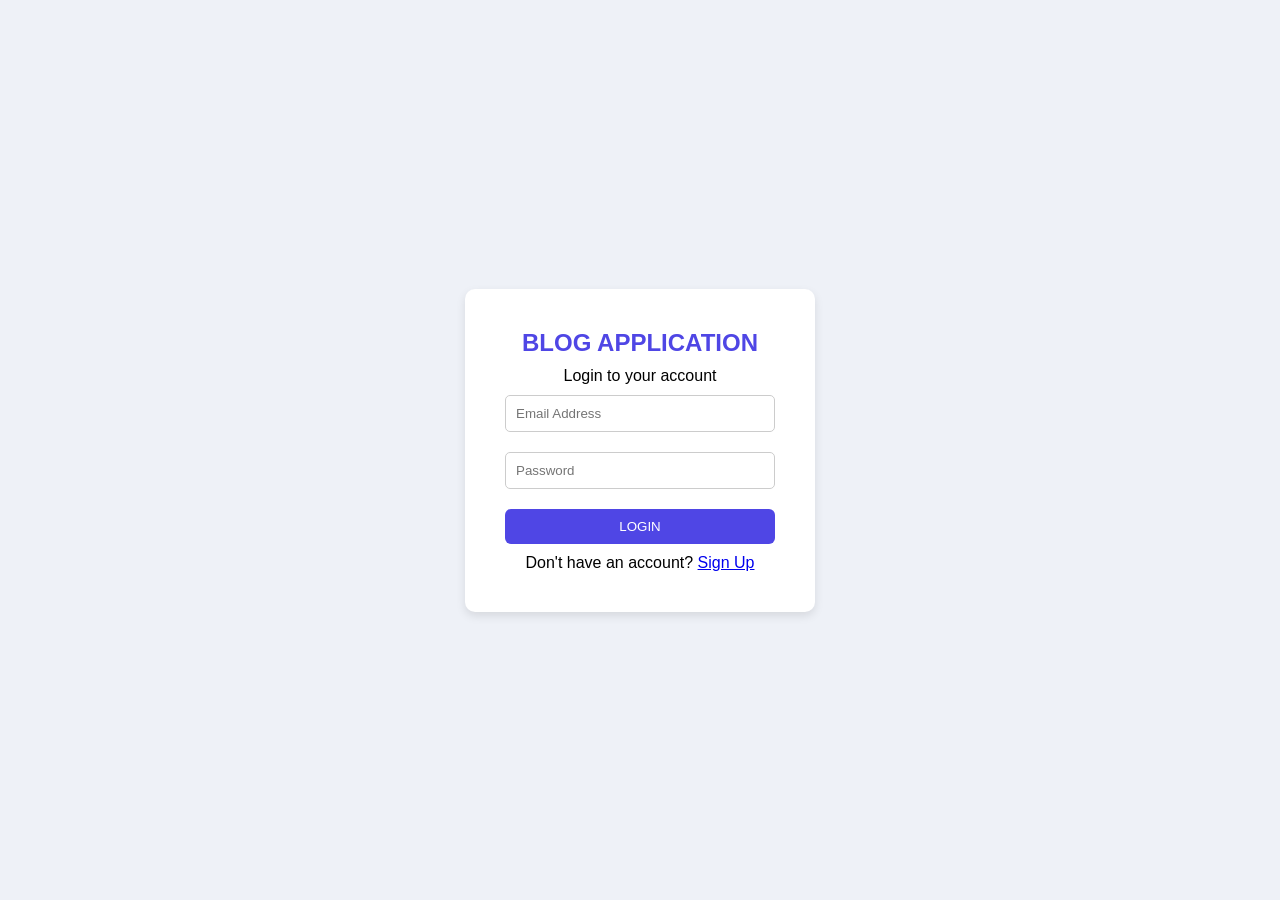
<file: index.html>
<!DOCTYPE html>
<html>
<head>
<title>Login</title>
<link rel="stylesheet" href="style.css">
</head>

<body>

<div class="login-container">

<div class="login-card">

<h2>BLOG APPLICATION</h2>

<p>Login to your account</p>

<form action="home.html">

<input type="email" placeholder="Email Address" required>

<input type="password" placeholder="Password" required>

<button type="submit">LOGIN</button>

</form>

<p style="margin-top:10px;">
Don't have an account?
<a href="#">Sign Up</a>
</p>

</div>

</div>

</body>
</html>
</file>
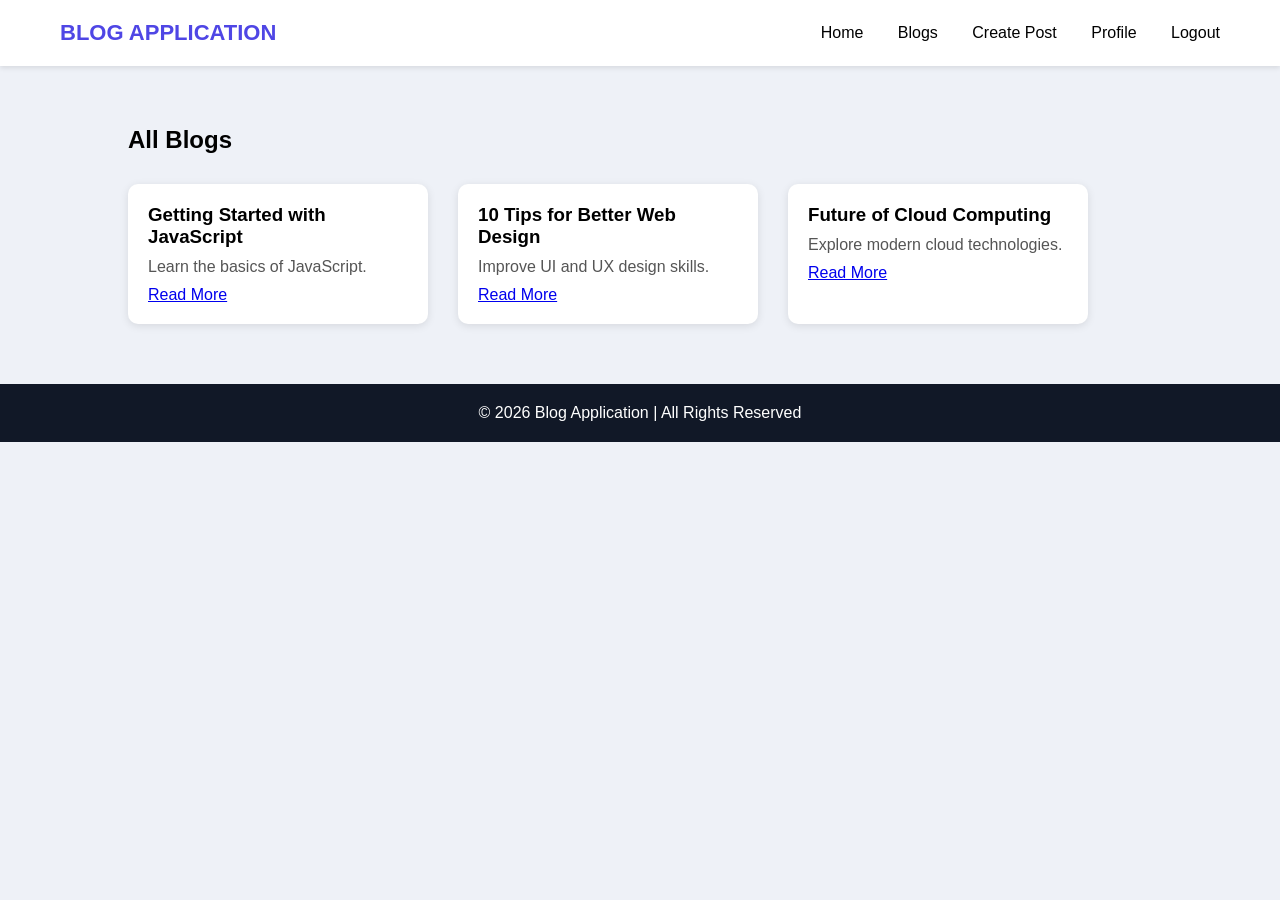
<file: blogs.html>
<!DOCTYPE html>
<html>
<head>
<title>Blogs</title>
<link rel="stylesheet" href="style.css">
</head>

<body>

<div class="navbar">

<div class="logo">BLOG APPLICATION</div>

<div class="nav-links">
<a href="home.html">Home</a>
<a href="blogs.html">Blogs</a>
<a href="create-blog.html">Create Post</a>
<a href="#">Profile</a>
<a href="login.html">Logout</a>
</div>

</div>

<div class="blog-section">

<h2>All Blogs</h2>

<div class="blog-container">

<div class="blog-card">
<h3>Getting Started with JavaScript</h3>
<p>Learn the basics of JavaScript.</p>
<a href="#">Read More</a>

</div>

<div class="blog-card">
<h3>10 Tips for Better Web Design</h3>
<p>Improve UI and UX design skills.</p>
<a href="#">Read More</a>

</div>

<div class="blog-card">
<h3>Future of Cloud Computing</h3>
<p>Explore modern cloud technologies.</p>
<a href="#">Read More</a>

</div>

</div>

</div>

<footer>

<p>© 2026 Blog Application | All Rights Reserved</p>

</footer>

</body>
</html>
</file>
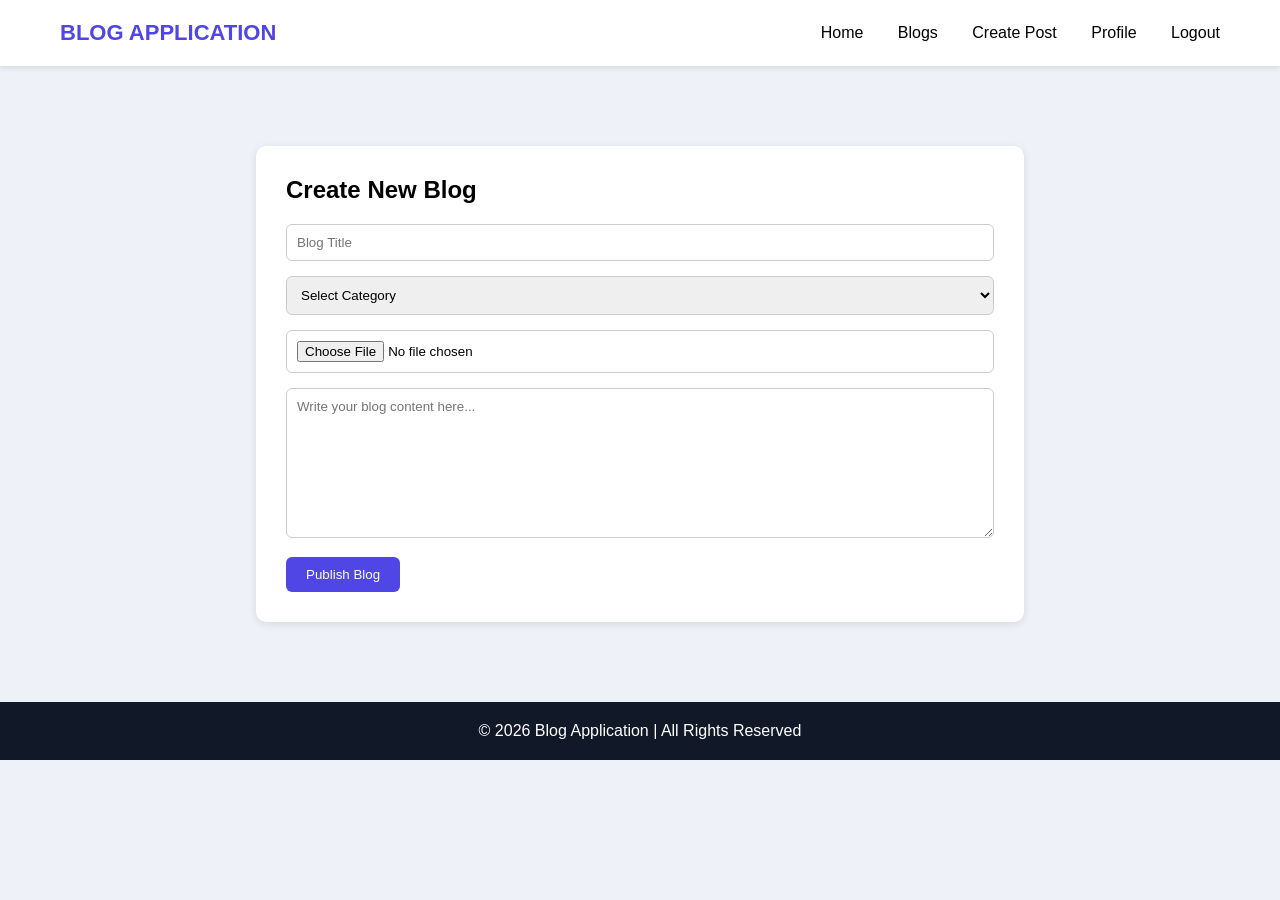
<file: create-blog.html>
<!DOCTYPE html>
<html>
<head>
<title>Create Blog</title>
<link rel="stylesheet" href="style.css">
</head>

<body>

<div class="navbar">

<div class="logo">BLOG APPLICATION</div>

<div class="nav-links">
<a href="home.html">Home</a>
<a href="blogs.html">Blogs</a>
<a href="create-blog.html">Create Post</a>
<a href="#">Profile</a>
<a href="login.html">Logout</a>
</div>

</div>

<div class="form-container">

<h2>Create New Blog</h2>

<input type="text" placeholder="Blog Title">

<select>
<option>Select Category</option>
<option>Technology</option>
<option>Programming</option>
<option>AI</option>
</select>

<input type="file">

<textarea placeholder="Write your blog content here..."></textarea>

<a href="home.html">
<button class="publish">Publish Blog</button>
</a>

</div>

<footer>

<p>© 2026 Blog Application | All Rights Reserved</p>

</footer>

</body>
</html>
</file>
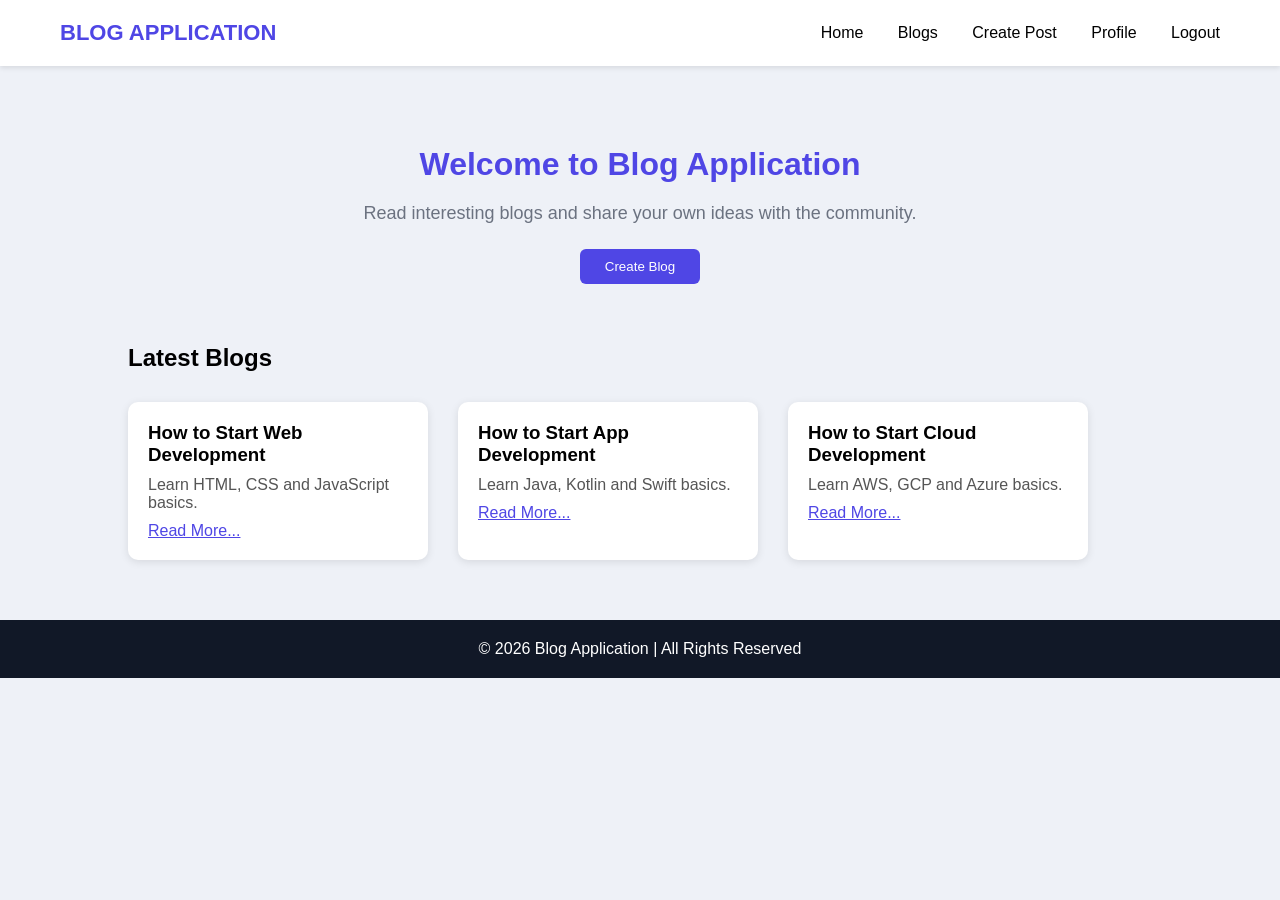
<file: home.html>
<!DOCTYPE html>
<html>
<head>
<title>Home</title>
<link rel="stylesheet" href="style.css">
</head>

<body>

<div class="navbar">

<div class="logo">BLOG APPLICATION</div>

<div class="nav-links">
<a href="home.html">Home</a>
<a href="blogs.html">Blogs</a>
<a href="create-blog.html">Create Post</a>
<a href="#">Profile</a>
<a href="login.html">Logout</a>
</div>

</div>

<div class="hero">

<h1>Welcome to Blog Application</h1>

<p>Read interesting blogs and share your own ideas with the community.</p>

<a href="create-blog.html">
<button class="btn">Create Blog</button>
</a>

</div>

<div class="blog-section">

<h2>Latest Blogs</h2>

<div class="blog-container">

<div class="blog-card">
<h3>How to Start Web Development</h3>
<p>Learn HTML, CSS and JavaScript basics.</p>
<a href="blogs.html" class="read">Read More...</a>
</div>

<div class="blog-card">
<h3>How to Start App Development</h3>
<p>Learn Java, Kotlin and Swift basics.</p>
<a href="blogs.html" class="read">Read More...</a>
</div>

<div class="blog-card">
<h3>How to Start Cloud Development</h3>
<p>Learn AWS, GCP and Azure basics.</p>
<a href="blogs.html" class="read">Read More...</a>
</div>

</div>

</div>

<footer>

<p>© 2026 Blog Application | All Rights Reserved</p>

</footer>

</body>
</html>
</file>
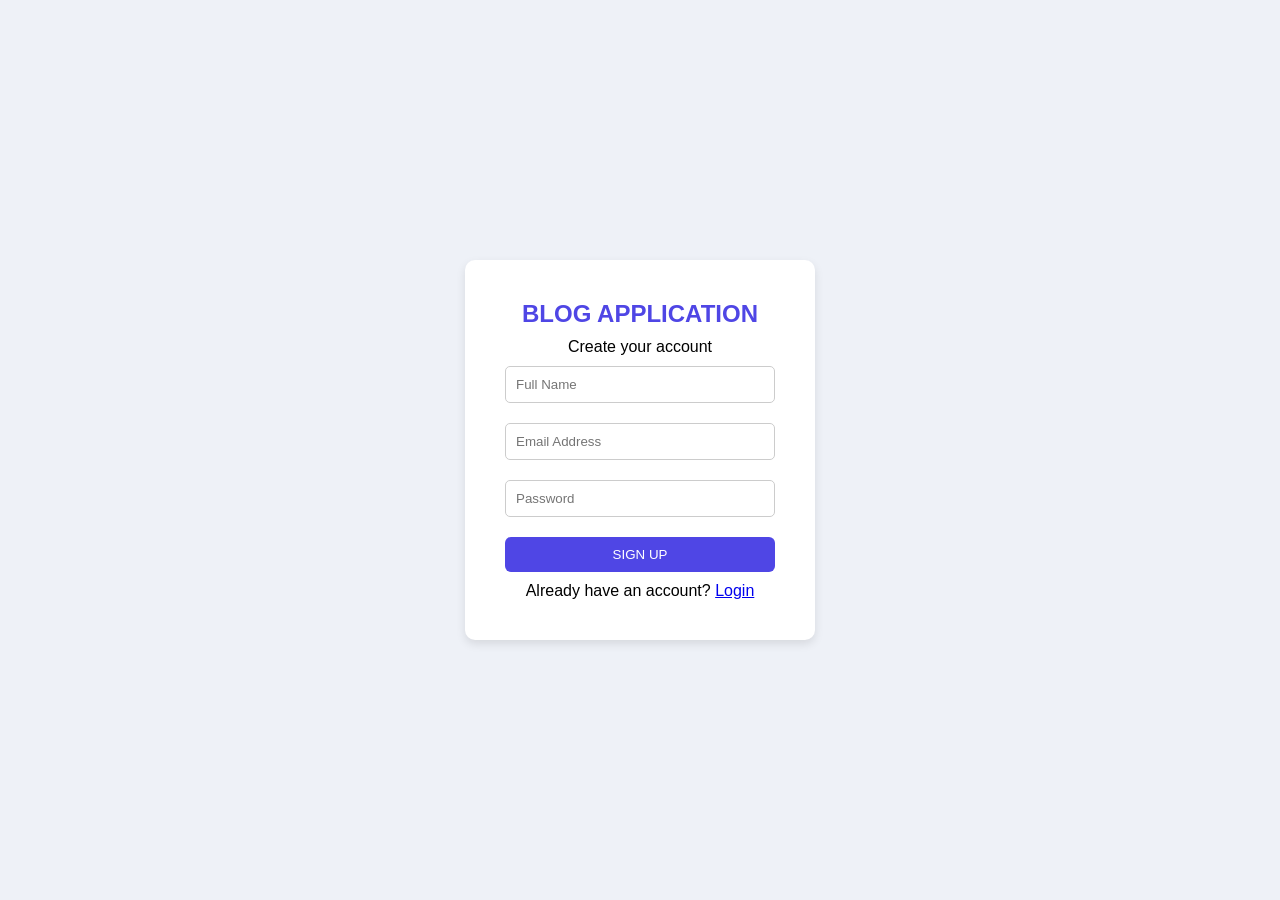
<file: signup.html>
<!DOCTYPE html>
<html>
<head>
<title>Sign Up</title>
<link rel="stylesheet" href="style.css">
</head>

<body>

<div class="login-container">

<div class="login-card">

<h2>BLOG APPLICATION</h2>

<p>Create your account</p>

<form action="home.html">

<input type="text" placeholder="Full Name" required>

<input type="email" placeholder="Email Address" required>

<input type="password" placeholder="Password" required>

<button type="submit">SIGN UP</button>

</form>

<p style="margin-top:10px;">
Already have an account?
<a href="index.html">Login</a>
</p>

</div>

</div>

</body>
</html>
</file>
<file: style.css>
/* Reset */
*{
margin:0;
padding:0;
box-sizing:border-box;
font-family:Arial, Helvetica, sans-serif;
}

body{
background:#eef1f7;
}

/* Navbar */

.navbar{
display:flex;
justify-content:space-between;
align-items:center;
padding:20px 60px;
background:white;
box-shadow:0 2px 5px rgba(0,0,0,0.1);
}

.logo{
font-size:22px;
font-weight:bold;
color:#4F46E5;
}

.nav-links a{
margin-left:30px;
text-decoration:none;
color:#000;
font-weight:500;
}

/* Hero Section */

.hero{
text-align:center;
margin-top:80px;
}

.hero h1{
color:#4F46E5;
margin-bottom:20px;
}

.hero p{
color:#6b7280;
font-size:18px;
margin-bottom:25px;
}

.btn{
background:#4F46E5;
color:white;
padding:10px 25px;
border:none;
border-radius:6px;
cursor:pointer;
}

/* Blog Section */

.blog-section{
width:80%;
margin:60px auto;
}

.blog-section h2{
margin-bottom:30px;
}

.blog-container{
display:flex;
gap:30px;
flex-wrap:wrap;
}

.blog-card{
background:white;
padding:20px;
border-radius:10px;
box-shadow:0 2px 8px rgba(0,0,0,0.1);
width:300px;
}

.blog-card h3{
margin-bottom:10px;
}

.blog-card p{
color:#555;
margin-bottom:10px;
}

.read{
color:#4F46E5;
cursor:pointer;
}

/* Login Page */

.login-container{
height:100vh;
display:flex;
justify-content:center;
align-items:center;
}

.login-card{
background:white;
padding:40px;
width:350px;
border-radius:10px;
box-shadow:0 4px 10px rgba(0,0,0,0.1);
text-align:center;
}

.login-card h2{
color:#4F46E5;
margin-bottom:10px;
}

.login-card input{
width:100%;
padding:10px;
margin:10px 0;
border:1px solid #ccc;
border-radius:5px;
}

.login-card button{
width:100%;
background:#4F46E5;
color:white;
padding:10px;
border:none;
border-radius:6px;
margin-top:10px;
}

/* Create Blog Page */

.form-container{
width:60%;
margin:80px auto;
background:white;
padding:30px;
border-radius:10px;
box-shadow:0 2px 8px rgba(0,0,0,0.1);
}

.form-container h2{
margin-bottom:20px;
}

.form-container input,
.form-container select,
.form-container textarea{
width:100%;
padding:10px;
margin-bottom:15px;
border:1px solid #ccc;
border-radius:6px;
}

textarea{
height:150px;
}

.publish{
background:#4F46E5;
color:white;
padding:10px 20px;
border:none;
border-radius:6px;
}

/* Footer */

footer{
background:#111827;
color:white;
text-align:center;
padding:20px;
margin-top:60px;
}
</file>
